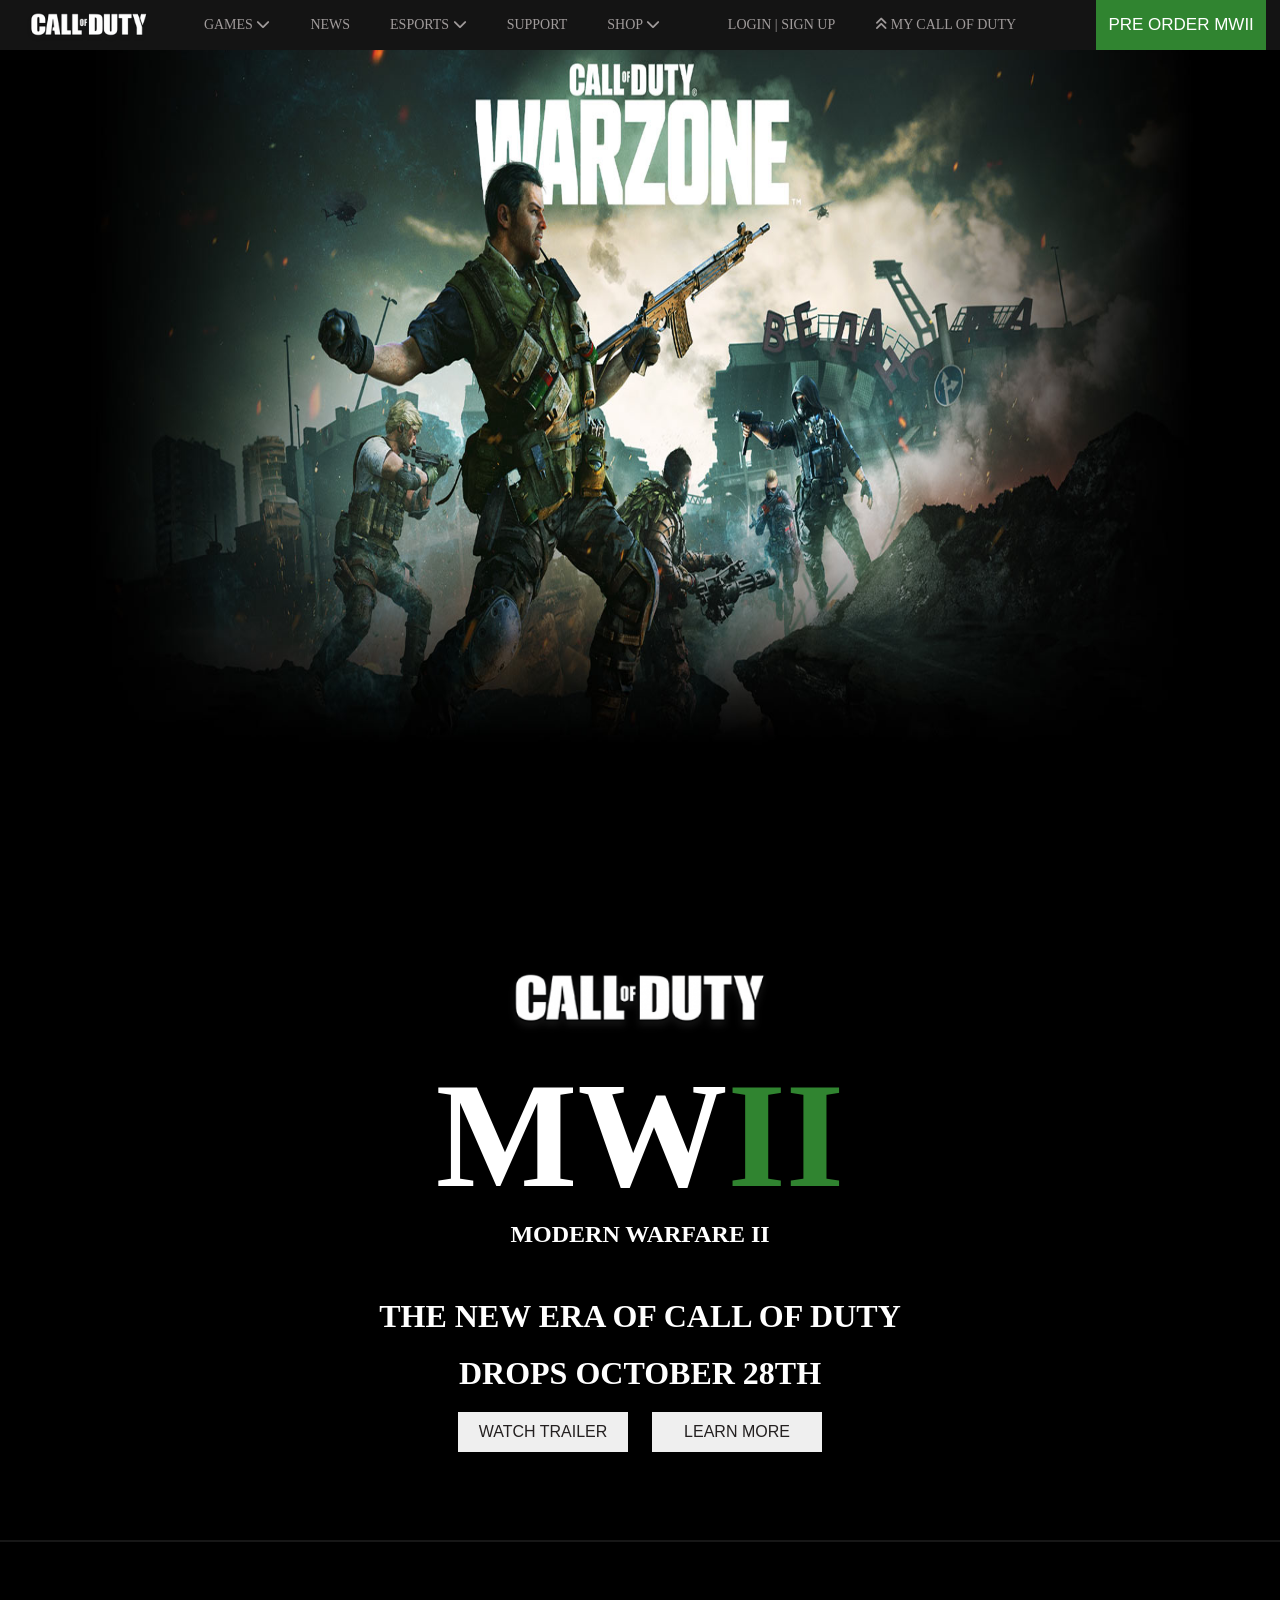
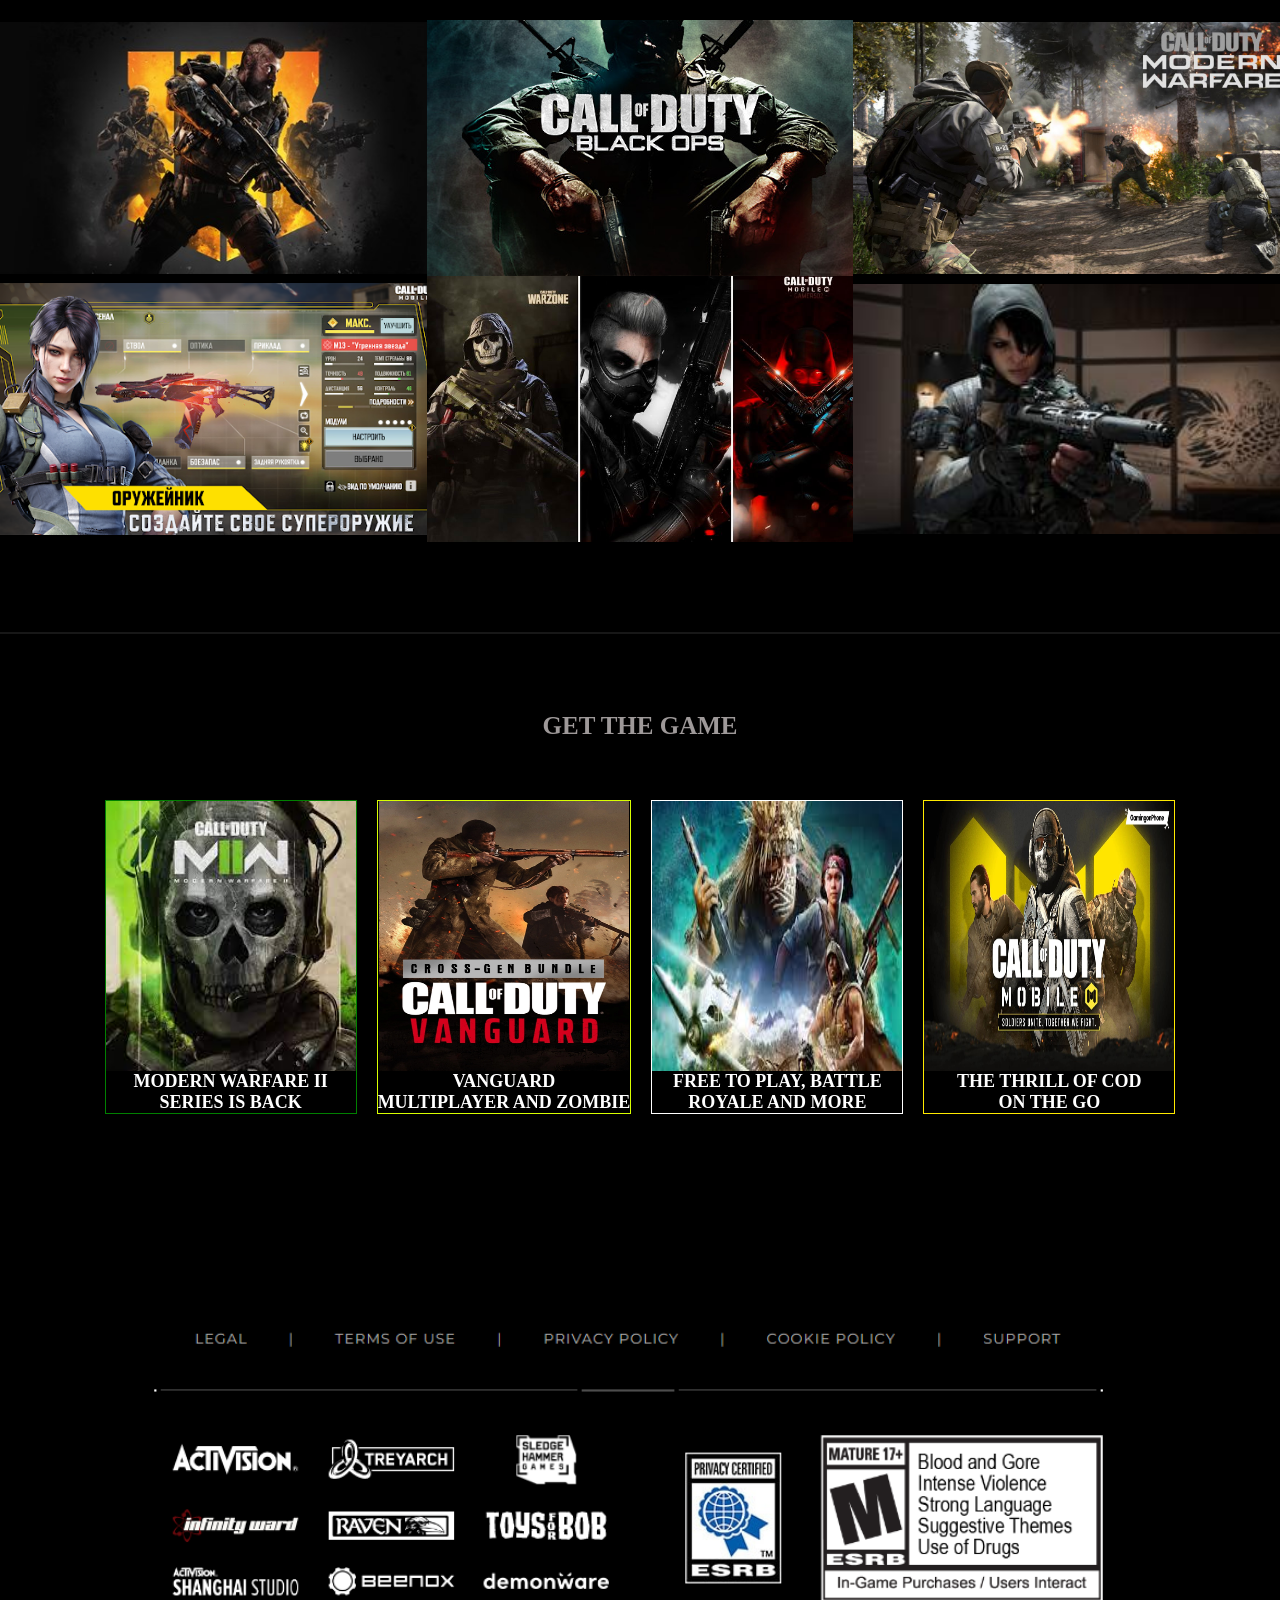
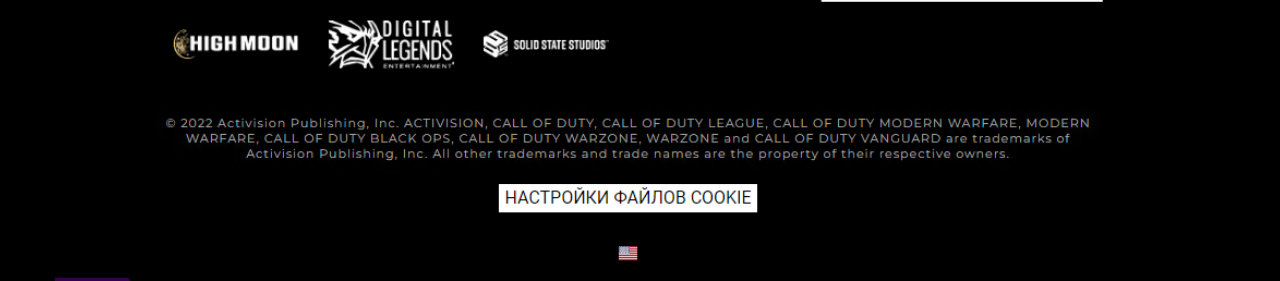
<file: index.html>
<html lang="en">

<head>
    <meta charset="UTF-8">
    <meta http-equiv="X-UA-Compatible" content="IE=edge">
    <meta name="viewport" content="width=device-width, initial-scale=1.0">
    <title>CALL OF DUTY</title>
    <link rel="stylesheet" href="./callofduty.css">
    <link rel="stylesheet" href="https://cdnjs.cloudflare.com/ajax/libs/font-awesome/6.1.1/css/all.min.css"
        integrity="sha512-KfkfwYDsLkIlwQp6LFnl8zNdLGxu9YAA1QvwINks4PhcElQSvqcyVLLD9aMhXd13uQjoXtEKNosOWaZqXgel0g=="
        crossorigin="anonymous" referrerpolicy="no-referrer" />
</head>

<body>
    <div class="container">
        <nav>
            <div class="left_nav">
                <div class="logo">
                    <a href="./callofduty.html">
                        <img src="./дщпщешз.png" alt="" width="130px">
                    </a>
                </div>
                <ul class="ul1">
                    <li class="games"><a href="#">GAMES <i class="fa-solid fa-chevron-down"></i></a></li>
                    <li class="news"><a href="https://www.callofduty.com/blog">NEWS </a></li>
                    <li class="esports"><a href="#">ESPORTS <i class="fa-solid fa-chevron-down"></i></a></li>
                    <li class="support"><a href="https://support.activision.com/">SUPPORT </a></li>
                    <li class="shop"><a href="#">SHOP <i class="fa-solid fa-chevron-down"></i></a></li>
                </ul>
            </div>
            <div class="right_nav">
                <ul class="ul2">
                    <li class="login"><a href="./login_cod.html"> LOGIN | SIGN UP</a></li>
                    <li class="mycod"><a href="https://my.callofduty.com/welcome"><i class="fa-solid fa-angles-up"></i>
                            MY CALL OF DUTY</a></li>
                    <button><a href="https://www.callofduty.com/modernwarfare2/buy"> PRE ORDER MWII</a></button>
                </ul>
            </div>
        </nav>
        <div class="box1">
            <ul class="ul5">
                <li><a href="https://www.callofduty.com/modernwarfare2">
                        <h4>MODERN WARFAREII</h4>
                    </a></li>
                <li><a href="https://www.callofduty.com/vanguard">
                        <h4>VANGUARD</h4>
                    </a></li>
                <li><a href="https://www.callofduty.com/blackopscoldwar">
                        <h4>BLACK OPS COLD WAR</h4>
                    </a></li>
                <li><a href="https://www.callofduty.com/warzone">
                        <h4>WARZONE</h4>
                    </a></li>
                <li><a href="https://www.callofduty.com/mobile">
                        <h4>CALL OF DUTY: MOBILE</h4>
                    </a></li>
            </ul>
        </div>
        <div class="box2">
            <ul class="ul4">
                <li><a href="https://www.callofdutyleague.com/en-us/">
                        <h4>CALL OF DUTY LEAGUE</h4>
                    </a></li>
                <li><a href="https://www.callofduty.com/mobile/esports">
                        <h4>CALL OF DUTY:MOBILE ESPORTS</h4>
                    </a></li>
                <li><a href="https://worldseriesofwarzone.com/">
                        <h4>WORLD SERIES OF WARZONE</h4>
                    </a></li>
            </ul>
        </div>
        <div class="box3">
            <ul class="ul3">
                <li><a href="https://www.callofduty.com/modernwarfare2/buy">
                        <h4>PRE-ORDER MWII</h4>
                    </a></li>
                <li><a href="https://www.callofduty.com/vanguard/buy">
                        <h4>BUY VANGUARD</h4>
                    </a></li>
                <li><a href="https://www.callofduty.com/blackopscoldwar/buy">
                        <h4>BLACK OPS COLD WAR</h4>
                    </a></li>
                <li><a href="https://my.callofduty.com/store">
                        <h4>MYCOD STORE</h4>
                    </a></li>
                <li><a href="https://shop.callofduty.com/">
                        <h4>COD GEAR SHOP</h4>
                    </a></li>
            </ul>
        </div>
    </div>
    <div class="banner">
        <div class="banner_text">
            <div class="cod">
                <img src="./дщпщешз.png" alt="" width="280px">
            </div>
            <div class="mw">
                <div class="mwII">
                    <h1>MW<span>II</span></h1>
                </div>
                <h2>MODERN WARFARE II</h2>
            </div>
            <div class="trailer">
                <h1>THE NEW ERA OF CALL OF DUTY</h1>
                <h1> DROPS OCTOBER 28TH</h1>
                <div class="knopki">
                    <button><a href="https://youtu.be/r72GP1PIZa0">WATCH TRAILER</a></button>
                    <button><a href="https://www.callofduty.com/modernwarfare2">LEARN MORE</a></button>
                </div>
            </div>
        </div>
    </div>

    <div class="chiziq">

    </div>

    <div class="banner_rasmlar">
        <div class="chast_1">
            <div class="over_kerak"><img src="./алкаш.jpg" alt=""></div>
            <div class="over_kerak"><img src="./ьлэк опс.jpg" alt=""></div>
            <div class="over_kerak"><img src="./моя.jpg" alt=""></div>
        </div>
        <div class="chast_2">
            <div class="over_kerak"><img src="./алиса.webp" alt=""></div>
            <div class="over_kerak"><img src="./популярные персы.jpg" alt=""></div>
            <div class="over_kerak"><img src="./китай.jpg" alt=""></div>
        </div>
    </div>

    <div class="chiziq_2">

    </div>

    <div class="banner_getgames">
        <div class="zagalovok">
            <h1>GET THE GAME</h1>
        </div>
        <div class="versions_of_games">
            <div class="versions">
                <img src="./варфаре2.jpg" alt="">
                <h3>MODERN WARFARE II</h3>
                <h3>SERIES IS BACK</h3>
            </div>
            <div class="versions">
                <img src="./вангувад настоящий.webp" alt="">
                <h3>VANGUARD</h3>
                <h3>MULTIPLAYER AND ZOMBIE</h3>
            </div>
            <div class="versions">
                <img src="./вангувард.jpg" alt="">
                <h3>FREE TO PLAY, BATTLE</h3>
                <h3>ROYALE AND MORE</h3>
            </div>
            <div class="versions">
                <img src="./мобайл.jpg" alt="">
                <h3>THE THRILL OF COD</h3>
                <h3>ON THE GO</h3>
            </div>
        </div>
    </div>
    
    <div class="banner_disclaimer">
        <a href="#"><img src="./дисклеймер.png" alt=""></a>
    </div>
</body>
<script src="./callofduty.js"></script>

</html>
</file>
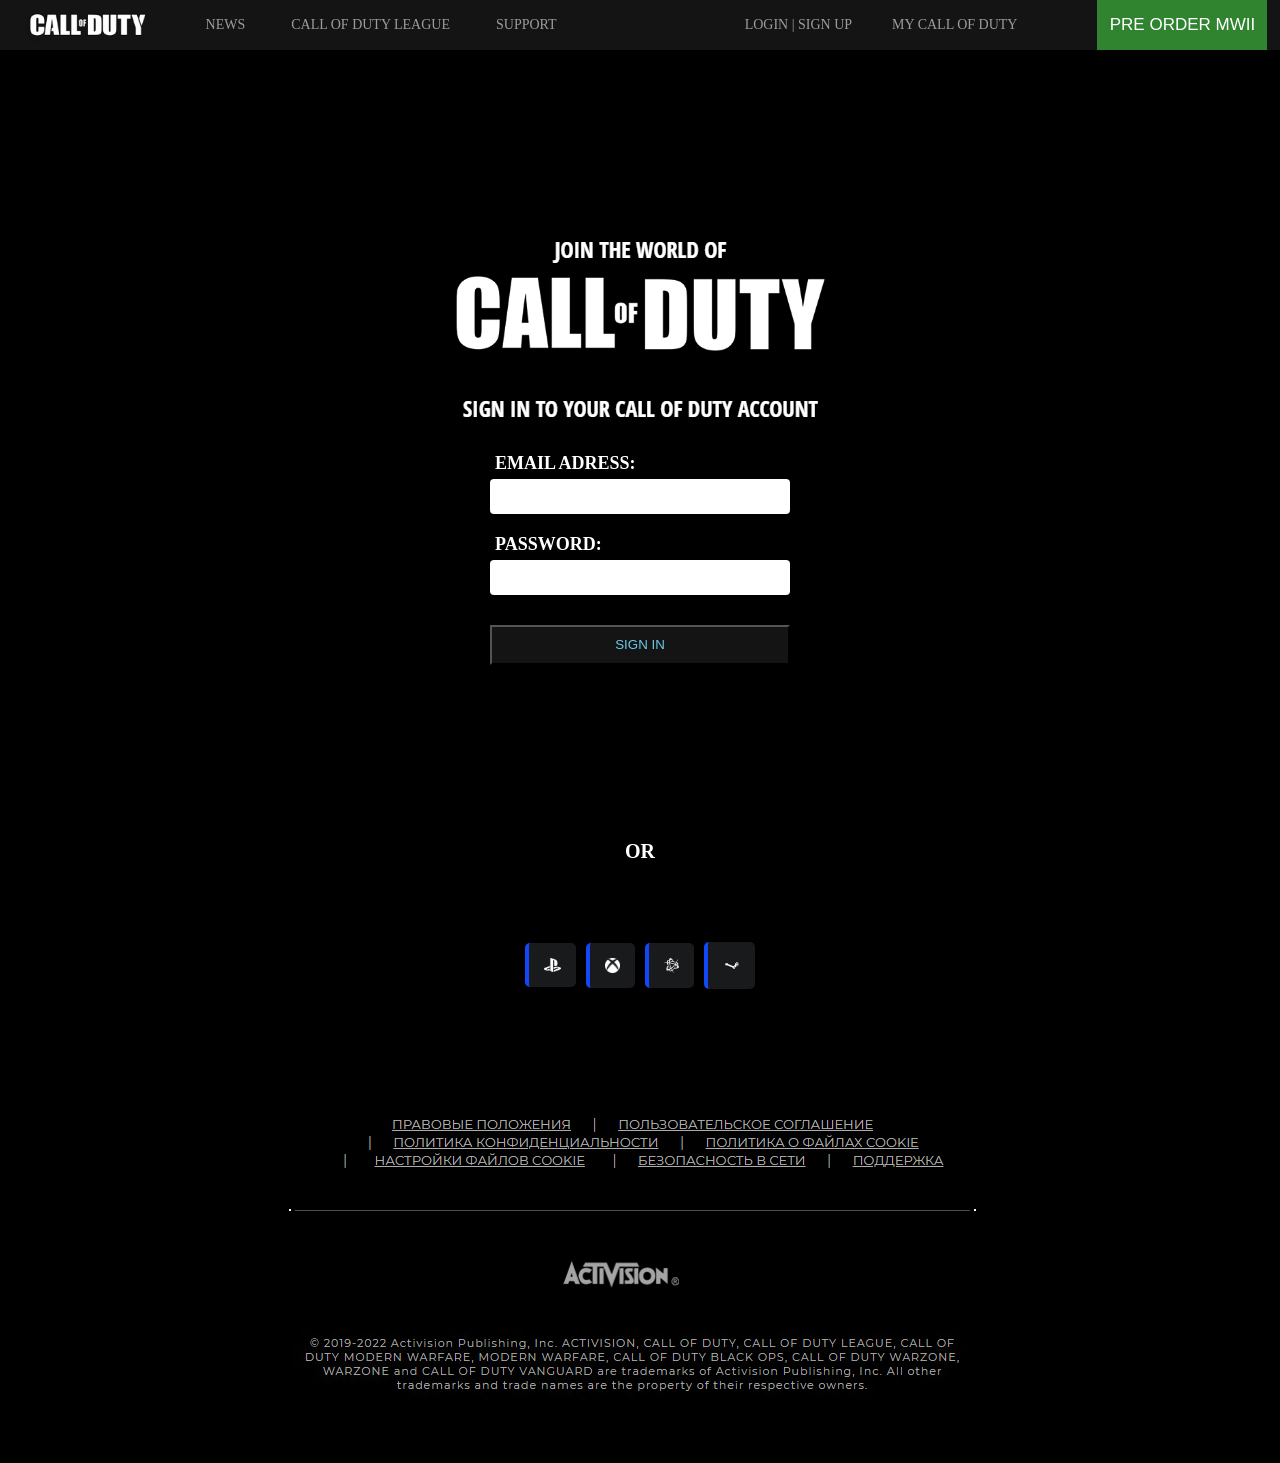
<file: login_cod.html>
<html lang="en">

<head>
    <meta charset="UTF-8">
    <meta http-equiv="X-UA-Compatible" content="IE=edge">
    <meta name="viewport" content="width=device-width, initial-scale=1.0">
    <title>Log in Call of Duty</title>
    <link rel="stylesheet" href="./login_cod.css">
</head>

<body>
    <div class="container">
        <nav>
            <div class="left_nav">
                <div class="logo">
                    <a href="./index.html"><img src="./дщпщешз.png" alt="" width="130px"></a>
                </div>
                <ul class="ul1">
                    <li class="news"><a href="https://www.callofduty.com/blog">NEWS</a></li>
                    <li class="league"><a href="https://www.callofdutyleague.com/">CALL OF DUTY LEAGUE</a></li>
                    <li class="support"><a href="https://support.activision.com/?uil=en">SUPPORT</a></li>
                </ul>
            </div>
            <div class="right_nav">
                <ul class="ul2">
                    <li class="login"><a href="https://profile.callofduty.com/cod/signup"> LOGIN | SIGN UP</a></li>
                    <li class="mycod"><a href="https://my.callofduty.com/welcome"><i class="fa-solid fa-angles-up"></i>
                            MY CALL OF DUTY</a></li>
                    <button><a href="https://www.callofduty.com/modernwarfare2/buy"> PRE ORDER MWII</a></button>
                </ul>
            </div>
        </nav>

        <div class="box">
            <img class="zagalovok" src="./Снимок экрана 2022-09-02 122440.png" alt="">
            <div class="inputi">
                <h1>EMAIL ADRESS:</h1>
                <input type="text" id="input">
                <h1 class="parol">PASSWORD:</h1>
                <input type="password" id="input2">
                <a href="./index.html"> <button onclick="Signin()">SIGN IN</button></a>
            </div>

        </div>


    </div>

    <div class="container2">
        <h1>OR</h1>
        <div class="platforms">
            <div class="ployka"><a href="https://profile.callofduty.com/cod/thirdPartyAuth/init/psn?intent=link&returnURL=https://profile.callofduty.com/cod/thirdPartyAuth/resolve/psn&mkt=ru"><img src="./плейстейшон.png" width="47px" alt=""></a></div>
            <div class="ployka"><a href="https://profile.callofduty.com/cod/thirdPartyAuth/init/xbl?intent=link&returnURL=https://profile.callofduty.com/cod/thirdPartyAuth/resolve/xbl&mkt=ru"><img src="./PngItem_2237944.png" width="45px" alt=""></a></div>
            <div class="ployka"><a href="https://profile.callofduty.com/cod/thirdPartyAuth/init/battle?intent=link&returnURL=https://profile.callofduty.com/cod/thirdPartyAuth/resolve/battle&mkt=ru"><img src="./pngaaa.com-3780783.png" width="45px" alt=""></a></div>
            <div class="ployka"><a href="https://profile.callofduty.com/cod/thirdPartyAuth/init/steam?intent=link&returnURL=https://profile.callofduty.com/cod/thirdPartyAuth/resolve/steam&mkt=ru"><img src="./pngwing.com.png" width="47px" alt=""></a></div>
        </div>
        <img src="./дислейм.png" alt="">
    </div>
</body>
<script src="./login_cod.js"></script>
</html>
</file>
<file: callofduty.css>
* {
    margin: 0;
    padding: 0;
    box-sizing: border-box;
}

body {
    height: 100vh;
    width: 100%;
    flex-direction: column;
    background-color: #000;
}

.container {
    height: 100%;
    width: 100%;
    background-image: url(./Call_of_duty_warzone_mobile.jpg);
    background-size: 100% 100%;
    object-fit: contain;
}

nav {
    width: 100%;
    height: 50px;
    background-color: rgb(20, 20, 20);
    display: flex;
    align-items: center;
    justify-content: space-around;
    position: absolute;
    /* position: sticky; */
}

.left_nav {
    display: flex;
}

.ul1 {
    display: flex;
    align-items: center;
    justify-content: center;
}

.ul1 li {
    list-style-type: none;
    padding: 20px;
    display: flex;
    font-size: 14px;
    /* border: 2px solid red; */
}

.ul2 li {
    list-style-type: none;
    padding: 20px;
    display: flex;
    font-size: 14px;
    /* border: 2px solid red; */
}

.ul2 button a {
    color: #fff;
}

a {
    text-decoration: none;
    color: rgb(160, 155, 155);
}

.logo {
    /* border: 2px solid red; */
    height: 55px;
    width: 150px;
}

.logo h1 {
    color: #fff;
    font-size: 23px;
}


.right_nav {
    display: flex;

}

.ul2 {
    display: flex;
    align-items: center;
    justify-content: center;
    /* margin-left: 120px; */
    /* border: 2px solid red; */
}

.logo {
    display: flex;
    align-items: center;
    justify-content: center;
    margin-right: 20px;
}

.box1 {
    width: 180px;
    height: 190px;
    /* border: 2px solid red; */
    position: absolute;
    margin-left: 203px;
    margin-top: 50px;
    background-color: rgb(20, 20, 20);
    ;
    transform: translateY(-400px);
}

.box2 {
    width: 200px;
    height: 170px;
    /* border: 2px solid blue; */
    position: absolute;
    margin-left: 390px;
    margin-top: 50px;
    background-color: rgb(20, 20, 20);
    ;
    transform: translateY(-400px);
}

.box3 {
    width: 180px;
    height: 190px;
    /* border: 2px solid green; */
    position: absolute;
    margin-left: 605px;
    margin-top: 50px;
    background-color: rgb(20, 20, 20);
    ;
    transform: translateY(-400px);

}

.ul2 button {
    margin-left: 60px;
    height: 50px;
    width: 170px;
    border: none;
    background-color: rgb(48, 132, 48);
    color: #fff;
    font-size: 17px;
    cursor: pointer;
}

.ul1 i {
    transition: 0.5s;
}

.mycod {
    /* border: 2px solid red; */
    height: 50px;
    display: flex;
    align-items: center;
    justify-content: center;
    transition: 0.3s;
}

.mycod a {
    transition: 03.s;
}

.login a {
    transition: 0.5s;
}

.ul3 {
    display: flex;
    align-items: flex-start;
    justify-content: center;
    flex-direction: column;
    list-style-type: none;
    font-size: 14px;
    margin-left: 10px;
}

.ul3 li {
    margin-top: 18px;

}

.ul3 h4 {
    color: rgb(160, 155, 155);
    transition: 0.5s;
}

.ul1 .shop {
    /* border: 2px solid red; */
    height: 50px;
    display: flex;
    align-items: center;
    justify-content: center;
    transition: 0.3s;

}

.ul4 {
    display: flex;
    align-items: flex-start;
    justify-content: center;
    flex-direction: column;
    list-style-type: none;
    font-size: 14px;
    margin-left: 10px;
}

.ul4 li {
    margin-top: 20px;
}

.ul4 h4 {
    color: rgb(160, 155, 155);
    transition: 0.5s;
}

.ul5 {
    display: flex;
    align-items: flex-start;
    justify-content: center;
    flex-direction: column;
    list-style-type: none;
    font-size: 14px;
    margin-left: 10px;
}

.ul5 li {
    margin-top: 17px;
}

.ul5 h4 {
    color: rgb(160, 155, 155);
    transition: 0.5s;
}

.esports {
    height: 50px;
    align-items: center;
    display: flex;
    justify-content: center;
}



.banner {
    background-color: #000;
}


.banner_text {
    /* border: 2px solid red; */
    width: 100%;
    height: 600px;
    align-items: center;
    display: flex;
    justify-content: center;
    flex-direction: column;
}



.cod {
    /* border: 2px solid blue; */
    display: flex;
    align-items: center;
    justify-content: center;
    color: #fff;
    height: 100px;
    /* margin-bottom: 100px; */
}



.mw {
    display: flex;
    align-items: center;
    justify-content: center;
    flex-direction: column;
    /* border: 2px solid blue; */
    width: 400px;
    height: 200px;
    /* margin-bottom: 90px; */
}

.mw h2 {
    color: #fff;
}

.mwII {
    display: flex;
    align-items: center;
    justify-content: center;
    /* color: #fff; */
    width: 400px;
    height: 180px;
    /* border: 2px solid red; */

}

.mwII span {
    color: rgb(48, 132, 48);
}

.mwII h1 {
    color: #fff;
    font-size: 150px;
    /* margin-bottom: 60px; */
}

.trailer {
    display: flex;
    align-items: center;
    justify-content: center;
    flex-direction: column;
    margin-top: 30px;
}

.trailer h1 {
    color: #fff;
    margin-top: 20px;
}

.trailer button {
    width: 170px;
    height: 40px;
    border: none;
    margin-top: 20px;
    cursor: pointer;
}

.trailer button:nth-child(2) {
    margin-left: 20px;
}

.knopki button a {
    color: rgb(36, 32, 32);
    font-size: 16px;
}

.banner_rasmlar {
    /* border: 2px solid red; */
    width: 100%;
    /* height: 100vh; */
    /* border:2px solid red; */

}

.banner_rasmlar img {
    width: 447px;
    transition: 0.5s;
    cursor: pointer;
}

.chast_1 {
    display: flex;
    align-items: center;
    justify-content: center;
}

.chast_2 {
    display: flex;
    align-items: center;
    justify-content: center;
}

.over_kerak {
    overflow: hidden;
}

.chiziq {
    width: 100%;
    height: 80px;
    border-top: 2px solid rgb(23, 23, 23);
    margin-top: 40px;
}

.chiziq_2 {
    width: 100%;
    height: 80px;
    border-top: 2px solid rgb(23, 23, 23);
    margin-top: 90px;
}

.banner_getgames {
    /* border: 2px solid red; */
    width: 100%;
    display: flex;
    align-items: center;
    justify-content: center;
    flex-direction: column;
}

.versions_of_games {
    display: flex;
    align-items: center;
    justify-content: center;

}

.versions_of_games img {
    width: 250px;
    height: 270px;
}

.zagalovok {
    display: flex;
    align-items: center;
    justify-content: center;
    width: 100%;
    margin-bottom: 60px;
    /* border: 2px solid red; */
}

.zagalovok h1 {
    color: rgb(158, 153, 153);
    font-size: 25px;
}
.versions{
    display: flex;
    align-items: center;
    justify-content: center;
    flex-direction: column;
    margin-left: 10px;
    margin-right: 10px;
    cursor: pointer;
}
.versions:nth-child(1){
    border: 1px solid green;
}
.versions:nth-child(2){
    border: 1px solid rgb(217, 255, 0);
}
.versions:nth-child(3){
    border: 1px solid #fff;
}
.versions:nth-child(4){
    border: 1px solid rgb(255, 234, 0);
}

.versions h3{
    color: #fff;
    font-size: 18px;
}

.banner_disclaimer{
    /* border: 2px solid red;s */
    display: flex;
    align-items: center;
    justify-content: center;
    margin-top: 150px;
}
.banner_disclaimer img{
    /* border: 2px solid red; */
    width: 1170px;
    /* cursor: pointer; */
}






/* HOVER */

.banner_rasmlar img:hover {
    transform: scale(1.1);
}


.logo:hover {
    background-color: #000;
}

.games:hover {
    background-color: #000;
}

.games:hover a {
    color: rgb(89, 182, 89);
    ;
}

.ul5 li:hover h4 {
    color: #fff;
    transform: scale(1.1);
}

.esports:hover {
    background-color: #000;
}

.esports:hover a {
    color: rgb(89, 182, 89);
    ;
}

.news:hover a {
    color: rgb(89, 182, 89);
    ;
}

.support:hover a {
    color: rgb(89, 182, 89);
}

.ul4 li:hover h4 {
    color: #fff;
    transform: scale(1.1);
}

.shop:hover {
    background-color: #000;
}

.shop:hover a {
    color: rgb(89, 182, 89);
    ;
}

.ul3 li:hover h4 {
    color: #fff;
    transform: scale(1.1);
}

.ul1>li:hover i {
    transform: rotate(180deg);
}

.mycod:hover {
    background-color: #000;
}
.mycod:hover a{
    color: #fff;
}


.login:hover a {
    color: #fff;
}
</file>
<file: login_cod.css>
* {
    margin: 0;
    padding: 0;
    box-sizing: border-box;
}

body {
    height: 100vh;
    width: 100%;
    flex-direction: column;
    background-color: #000;
}

.container {
    width: 100%;
    height: 100%;
    display: flex;
    align-items: center;
    justify-content: center;
    flex-direction: column;
    /* border: 2px solid red; */

}

nav {
    width: 100%;
    height: 50px;
    background-color: rgb(20, 20, 20);
    display: flex;
    align-items: center;
    justify-content: space-around;
    /* position: absolute; */
    /* position: sticky; */
}

.left_nav {
    display: flex;
    /* border: 2px solid blue; */
    margin-right: 40px;
    align-items: center;
    justify-content: center;
}

.ul1 {
    display: flex;
    align-items: center;
    justify-content: center;
    /* border: 2px solid red; */
}

.ul1 li {
    list-style-type: none;
    padding: 23px;
    display: flex;
    font-size: 14px;
    /* border: 2px solid red; */
}

.ul2 li {
    list-style-type: none;
    padding: 20px;
    display: flex;
    font-size: 14px;
    /* border: 2px solid red; */
}

.ul2 button a {
    color: #fff;
}

a {
    text-decoration: none;
    color: rgb(160, 155, 155);
}

.logo {
    /* border: 2px solid red; */
    height: 50px;
    width: 150px;
    display: flex;
    align-items: center;
    justify-content: center;
    margin-right: 20px;
}

.logo h1 {
    color: #fff;
    font-size: 23px;
}


.right_nav {
    display: flex;

}

.ul2 {
    display: flex;
    align-items: center;
    justify-content: center;
    /* margin-left: 120px; */
    /* border: 2px solid red; */
}

.right_nav {
    display: flex;
    align-items: center;
    justify-content: center;
    /* border: 2px solid red; */
    margin-left: 80px;
}

.ul2 button {
    margin-left: 60px;
    height: 50px;
    width: 170px;
    border: none;
    background-color: rgb(48, 132, 48);
    color: #fff;
    font-size: 17px;
    cursor: pointer;
}

.ul1 i {
    transition: 0.5s;
}

.mycod {
    /* border: 2px solid red; */
    height: 50px;
    display: flex;
    align-items: center;
    justify-content: center;
    transition: 0.3s;
}

.mycod a {
    transition: 03.s;
}
.login{
    cursor: pointer;
}
.login a {
    transition: 0.2s;
}
.league{
    height: 50px;
    display: flex;
    align-items: center;
    justify-content: center;
}
.support{
    transition: 1.2s;
}
.news{
    height: 50px;
    display: flex;
    align-items: center;
    justify-content: center;
}

.box {
    /* border: 2px solid red; */
    width: 500px;
    height: 100%;
    display: flex;
    align-items: center;
    justify-content: center;
    flex-direction: column;
    margin-bottom: 80px;
}

.box h1 {
    color: #fff;
    font-size: 18px;
    padding: 5px;
}

.inputi {
    /* border: 2px solid red; */
    /* transform: translateY(-70px); */
    display: flex;
    justify-content: center;
    flex-direction: column;
    margin-top: 20px;
}


.inputi input {
    width: 300px;
    height: 35px;
    border-radius: 4px;
    border: none;
}

.inputi button {
    width: 300px;
    height: 40px;
    cursor: pointer;
    margin-top: 30px;
    background-color: rgb(20, 20, 20);
    color: rgb(107, 202, 234);
    transition: 0.3s;
}
.inputi button a{
    color: rgb(107, 202, 234);
}

.parol {
    margin-top: 15px;
}

.zagalovok {
    /* border: 2px solid blue; */
    border: none;
}

.platforms {
    /* border: 2px solid red; */
    height: 130px;
    width: 400px;
    display: flex;
    align-items: center;
    justify-content: center;
}

.ployka {
    border-left: 4px solid rgb(19, 72, 248);
    /* border-top-left-radius: 5px; */
    /* border-bottom-left-radius: 5px; */
    /* padding: 5px; */
    margin-left: 5px;
    margin-right: 5px;
    background-color: rgb(25, 26, 28);
    border-radius: 5px;
    transition: 0.5s;
}

.platforms img {
    /* /* border-left: 4px solid red;
    border-top-left-radius: 3px ;
    border-bottom-left-radius: 3px ; */
    padding: 15px;
}

.container2 {
    /* border: 2px solid red; */
    display: flex;
    align-items: center;
    justify-content: center;
    flex-direction: column;
}

.container2 h1 {
    color: #fff;
    font-size: 20px;
    /* padding: 10px; */
    /* margin-bottom: 50px; */
    transform: translateY(-330px);
    position: absolute;
}

/* HOVER */


.logo:hover{
    background-color: #000;
}

.news:hover a{
    color: #fff;
}
.news:hover{
    background-color: rgba(255, 255, 255, 0.091);
    cursor: pointer;
}


.league:hover a{
    color: #fff;
}
.league:hover{
    background-color: rgba(255, 255, 255, 0.091);
    cursor: pointer;
}


.support:hover{
    cursor: pointer;
}

.support:hover a{
color: #fff;
}

.login:hover a{
    color: #fff;
}
.mycod:hover a{
    color: #fff;
}
.mycod:hover{
    background-color: rgba(255, 255, 255, 0.091);
    cursor: pointer;
}


.inputi button:hover a{
    color: rgb(181, 248, 255);
}

.inputi button:hover{
    border-top: 2px solid rgb(128, 234, 246);
    border-bottom: 2px solid rgb(128, 234, 246);
    color: rgb(181, 248, 255);
}

.ployka:hover{
    background-color: rgb(19, 72, 248);;
}
</file>
